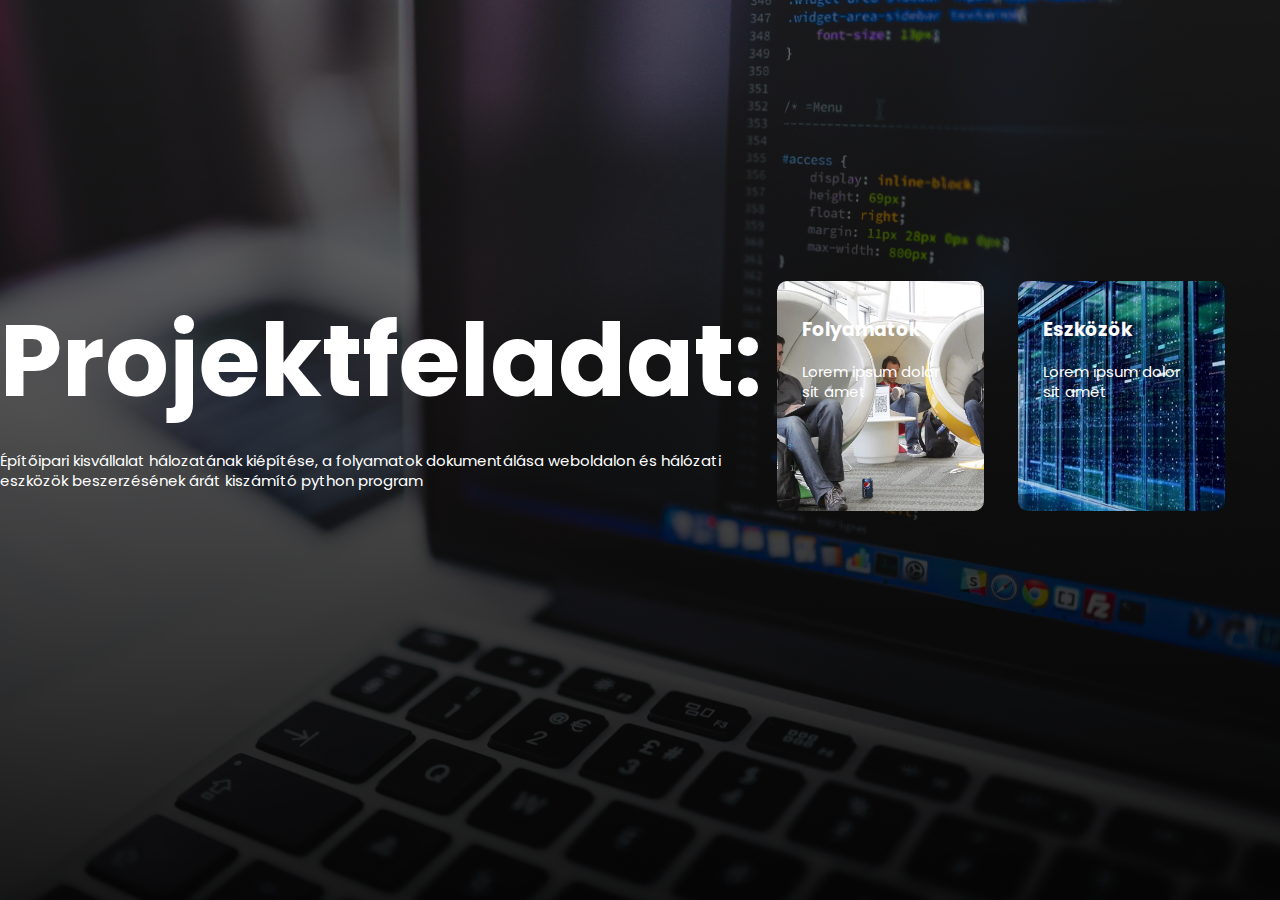
<file: index.html>
<!DOCTYPE html>
<html lang="hu">

<head>
    <meta charset="UTF-8">
    <meta name="viewport" content="width=device-width, initial-scale=1.0">
    <link rel="stylesheet" href="index.css">
    <title>Projekt</title>
</head>

<body>
    <div class="kontener">
        <div class="row">
            <div class="col">
                <h1>Projektfeladat:</h1>
                <p>Építőipari kisvállalat hálozatának kiépítése, a folyamatok dokumentálása weboldalon és hálózati eszközök beszerzésének árát kiszámító python program</p>

            </div>
            <div class="col">
                <a href="folyamatok.html">
                    <div class="card card1">
                        <h3>Folyamatok</h3>
                        <p>Lorem ipsum dolor sit amet</p>
                    </div>
                <a href="eszkozok.html">
                    <div class="card card2">
                        <h3>Eszközök</h3>
                        <p>Lorem ipsum dolor sit amet</p>
                    </div>
                </a>
            </div>
        </div>
    </div>

</body>

</html>
</file>
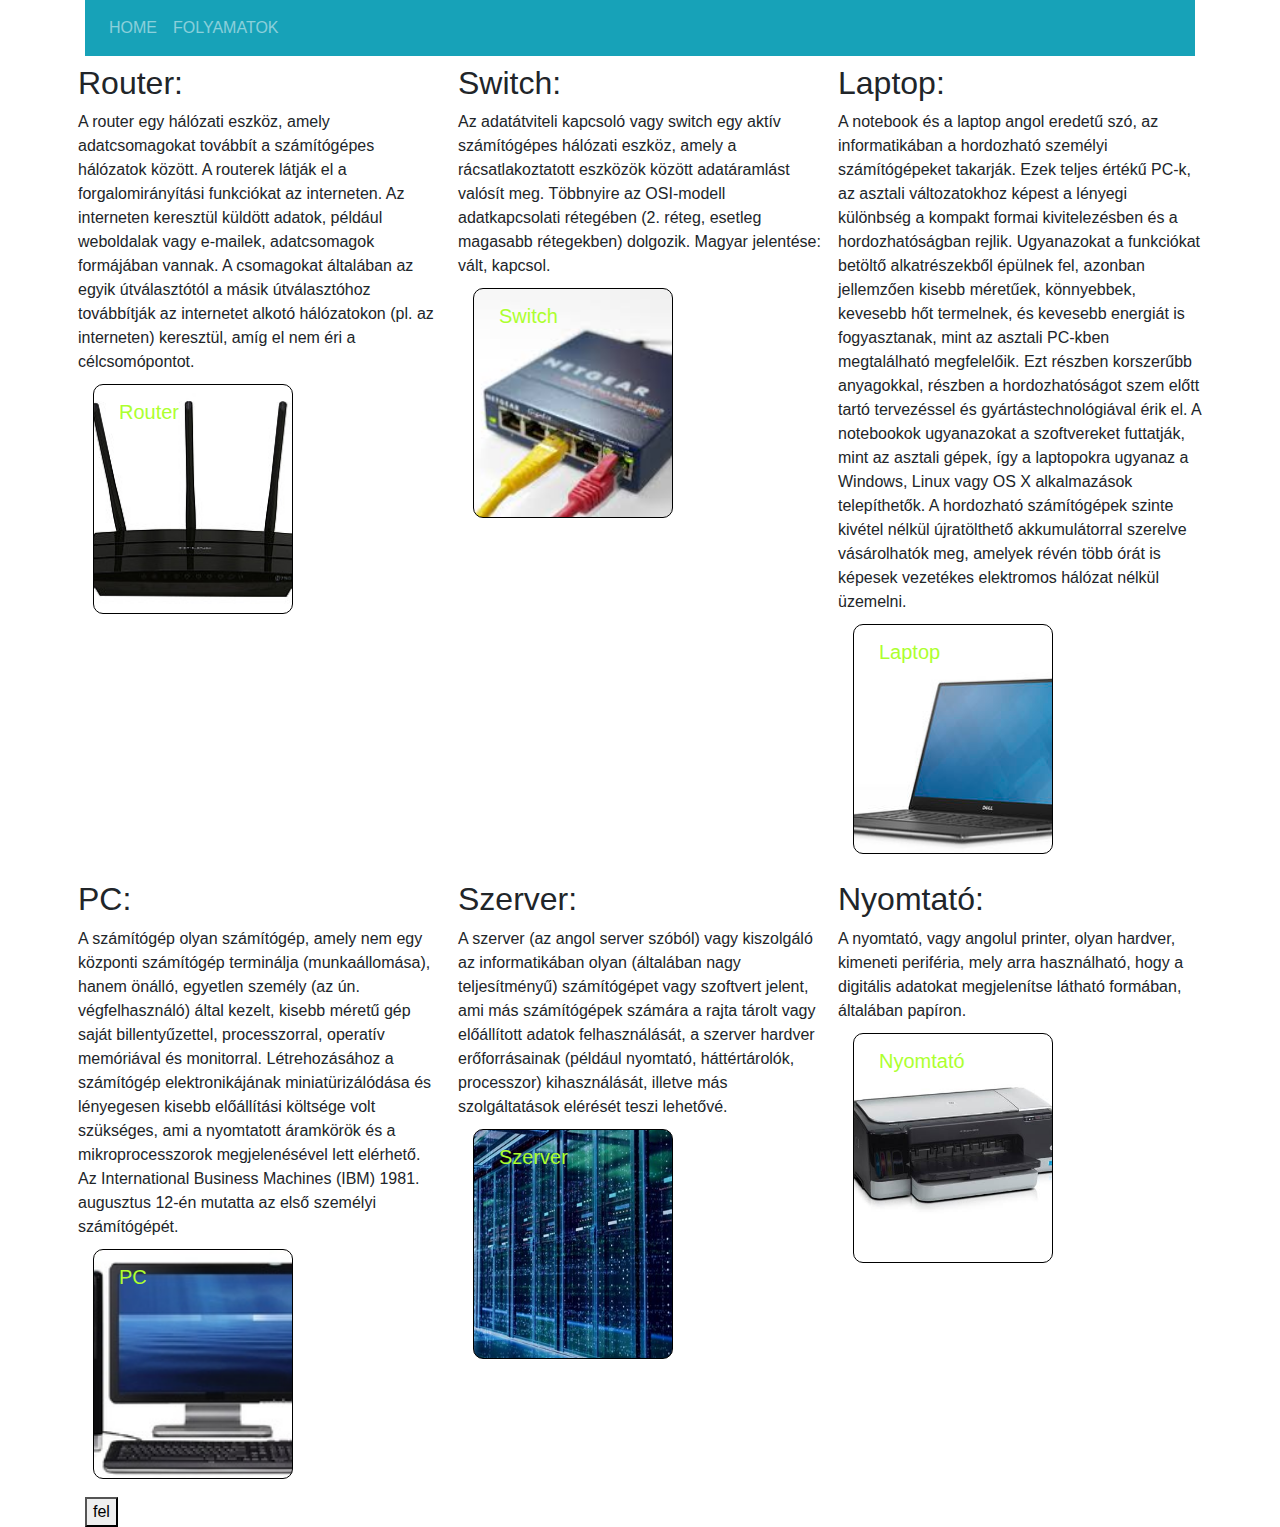
<file: eszkozok.html>
<!DOCTYPE html>
<html lang="hu">
<head>
    <title>Project Eszközök</title>
    <meta charset="UTF-8">
    <meta name="viewport" content="width=device-width, initial-scale=1.0">
    <link rel="stylesheet" href="bootstrap.min.css">
    <link rel="stylesheet" href="eszkozok.css">
    <link href="https://fonts.googleaps.com/css2? family=Roboto:ght@400;700&display=swap" rel="stylesheet">
</head>
<body>
    <div class="container h-100" >
        <div>
        <nav class="navbar navbar-expand-sm bg-info navbar-dark sticky-top  " id="menu">
            <ul class="navbar-nav">
                <li class="nav-item">
                    <a class="nav-link" href="index.html">home</a>
                </li>
                <li class="nav-item">
                    <a class="nav-link" href="#foylamatok.html">folyamatok</a>
                </li>
                
               
            </ul>
        </nav>
            </div>
    <div class="row">
        <div class="col-12 col-md-4 p-2">
            <h2>Router:</h2>
            A router egy hálózati eszköz, amely adatcsomagokat továbbít a számítógépes hálózatok között. A routerek látják el a forgalomirányítási  funkciókat az interneten. Az interneten keresztül küldött adatok, például weboldalak vagy e-mailek, adatcsomagok formájában vannak. A    csomagokat általában az egyik útválasztótól a másik útválasztóhoz továbbítják az internetet alkotó hálózatokon (pl. az interneten) keresztül,  amíg el nem éri a célcsomópontot.
            <br>
            <div class="card card1">
                <h5>Router</h5>
            </div>
            
        </div>
        <div class="col-12 col-md-4 p-2">
            <h2>Switch:</h2>
            Az adatátviteli kapcsoló vagy switch egy aktív számítógépes hálózati eszköz, amely a rácsatlakoztatott eszközök között adatáramlást valósít meg. Többnyire az OSI-modell adatkapcsolati rétegében (2. réteg, esetleg magasabb rétegekben) dolgozik. Magyar jelentése: vált, kapcsol.
            <br>
            <div class="card card2">
                <h5>Switch</h5>
            </div>
        </div>
        <div class="col-12 col-md-4 p-2">
            <h2>Laptop:</h2>
            A notebook és a laptop angol eredetű szó, az informatikában a hordozható személyi számítógépeket takarják. Ezek teljes értékű PC-k, az asztali változatokhoz képest a lényegi különbség a kompakt formai kivitelezésben és a hordozhatóságban rejlik. Ugyanazokat a funkciókat betöltő alkatrészekből épülnek fel, azonban jellemzően kisebb méretűek, könnyebbek, kevesebb hőt termelnek, és kevesebb energiát is fogyasztanak, mint az asztali PC-kben megtalálható megfelelőik. Ezt részben korszerűbb anyagokkal, részben a hordozhatóságot szem előtt tartó tervezéssel és gyártástechnológiával érik el. A notebookok ugyanazokat a szoftvereket futtatják, mint az asztali gépek, így a laptopokra ugyanaz a Windows, Linux vagy OS X alkalmazások telepíthetők. A hordozható számítógépek szinte kivétel nélkül újratölthető akkumulátorral szerelve vásárolhatók meg, amelyek révén több órát is képesek vezetékes elektromos hálózat nélkül üzemelni.
            <br>
            <div class="card card3">
                <h5>Laptop</h5>
            </div>
        </div>
    </div>    
    <div class="row">
        <div class="col-12 col-md-4 p-2">
            <h2>PC:</h2>
            A számítógép olyan számítógép, amely nem egy központi számítógép terminálja (munkaállomása), hanem önálló, egyetlen személy (az ún. végfelhasználó) által kezelt, kisebb méretű gép saját billentyűzettel, processzorral, operatív memóriával és monitorral. Létrehozásához a számítógép elektronikájának miniatürizálódása és lényegesen kisebb előállítási költsége volt szükséges, ami a nyomtatott áramkörök és a mikroprocesszorok megjelenésével lett elérhető. Az International Business Machines (IBM) 1981. augusztus 12-én mutatta az első személyi számítógépét.
            <br>
            <div class="card card4">
                <h5>PC</h5>
            </div>
        </div>
        <div class="col-12 col-md-4 p-2">
            <h2>Szerver:</h2>A szerver (az angol server szóból) vagy kiszolgáló az informatikában olyan (általában nagy teljesítményű) számítógépet vagy szoftvert jelent, ami más számítógépek számára a rajta tárolt vagy előállított adatok felhasználását, a szerver hardver erőforrásainak (például nyomtató, háttértárolók, processzor) kihasználását, illetve más szolgáltatások elérését teszi lehetővé.
            <div class="card card5" >
                <h5>Szerver</h5>
            </div>
        </div>
        <div class="col-12 col-md-4 p-2" >
            <h2>Nyomtató:</h2>
            A nyomtató, vagy angolul printer, olyan hardver, kimeneti periféria, mely arra használható, hogy a digitális adatokat megjelenítse látható formában, általában papíron.
            <br>
            <div class="card card6">
                <h5>Nyomtató</h5>
            </div>
        </div>
    </div>
    <button onclick="fel()">fel</button>
   
    
</body>
</html>
</file>
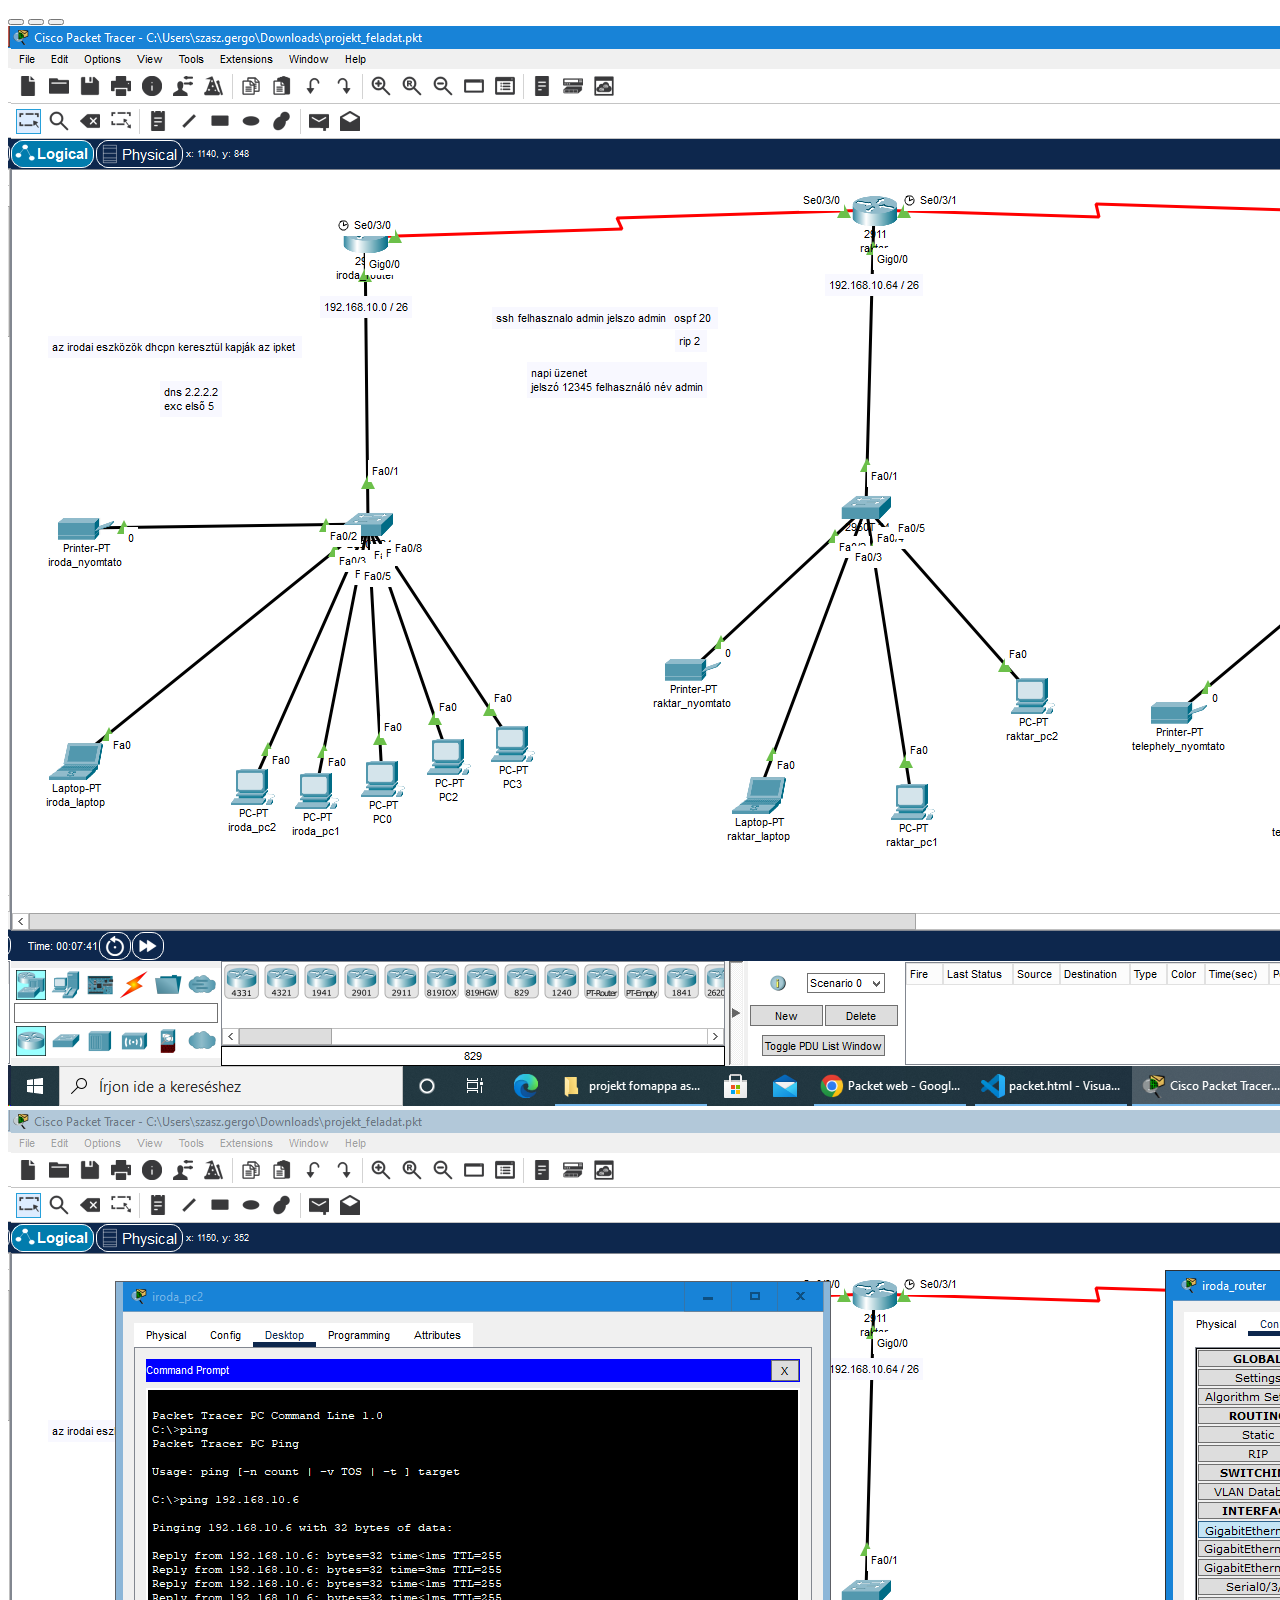
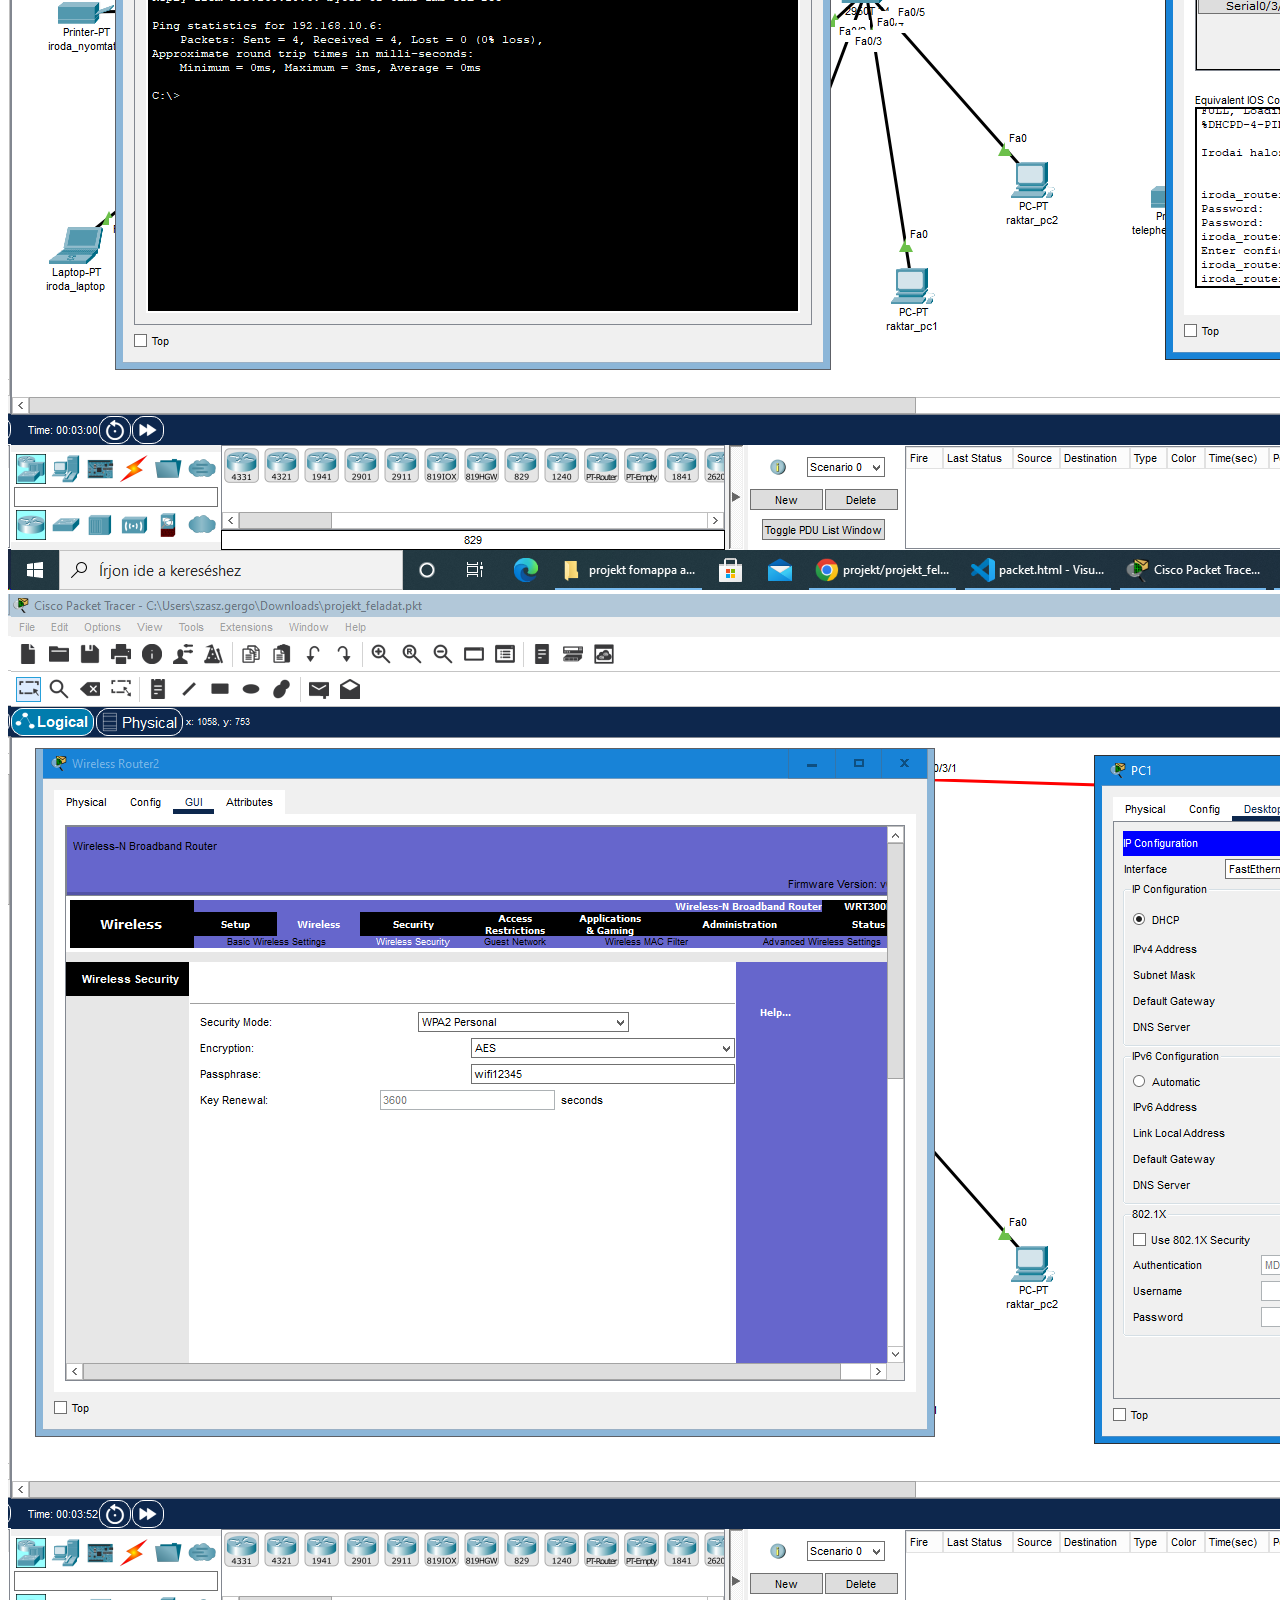
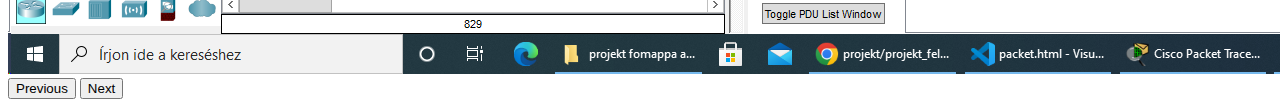
<file: packet.html>
<!DOCTYPE html>
<html lang="hu">
<head>
    <meta charset="UTF-8">
    <meta name="viewport" content="width=device-width, initial-scale=1.0">
    <link href="https://cdn.jsdelivr.net/npm/bootstrap@5.1.3/dist/css/bootstrap.min.css" rel="stylesheet" integrity="sha384-1BmE4kWBq78iYhFldvKuhfTAU6auU8tT94WrHftjDbrCEXSU1oBoqyl2QvZ6jIW3" crossorigin="anonymous">
    <script src="https://cdn.jsdelivr.net/npm/bootstrap@5.1.3/dist/js/bootstrap.bundle.min.js" integrity="sha384-ka7Sk0Gln4gmtz2MlQnikT1wXgYsOg+OMhuP+IlRH9sENBO0LRn5q+8nbTov4+1p" crossorigin="anonymous"></script>
    <style>
        body{
            overflow: hidden;
        }
    </style>
    <title>Packet web</title>
</head>
<body>
    <div id="carouselExampleIndicators" class="carousel slide" data-bs-ride="carousel">
        <div class="carousel-indicators">
          <button type="button" data-bs-target="#carouselExampleIndicators" data-bs-slide-to="0" class="active" aria-current="true" aria-label="Slide 1"></button>
          <button type="button" data-bs-target="#carouselExampleIndicators" data-bs-slide-to="1" aria-label="Slide 2"></button>
          <button type="button" data-bs-target="#carouselExampleIndicators" data-bs-slide-to="2" aria-label="Slide 3"></button>
        </div>
        <div class="carousel-inner">
          <div class="carousel-item active">
            <img src="kep/packetweb4.png" class="d-block w-100" alt="...">
          </div>
          <div class="carousel-item">
            <img src="kep/packetweb2.png" class="d-block w-100" alt="...">
          </div>
          <div class="carousel-item">
            <img src="kep/packetweb3.png" class="d-block w-100" alt="...">
          </div>
        </div>
        <button class="carousel-control-prev" type="button" data-bs-target="#carouselExampleIndicators" data-bs-slide="prev">
          <span class="carousel-control-prev-icon bg-secondary" aria-hidden="true"></span>
          <span class="visually-hidden">Previous</span>
        </button>
        <button class="carousel-control-next color-info" type="button" data-bs-target="#carouselExampleIndicators" data-bs-slide="next">
          <span class="carousel-control-next-icon bg-secondary" aria-hidden="true"></span>
          <span class="visually-hidden">Next</span>
        </button>
      </div>
</body>
</html>
</file>
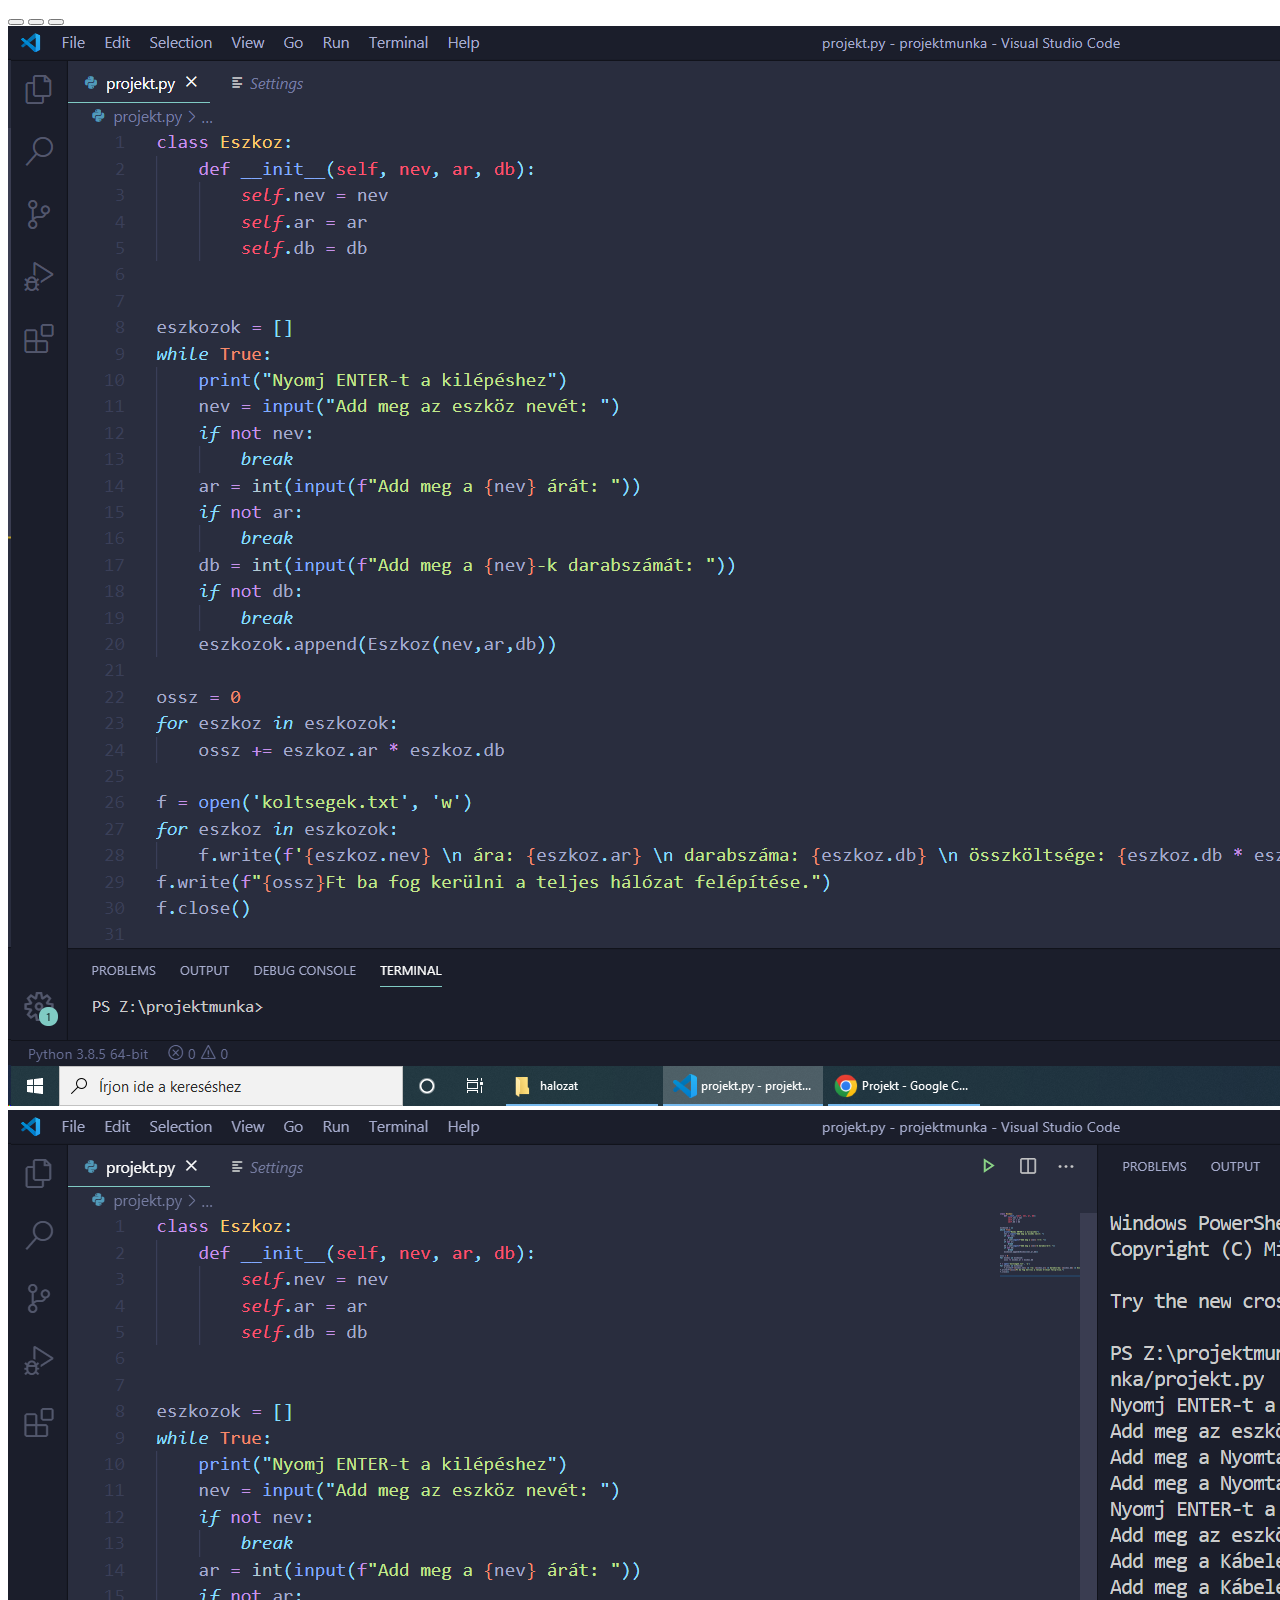
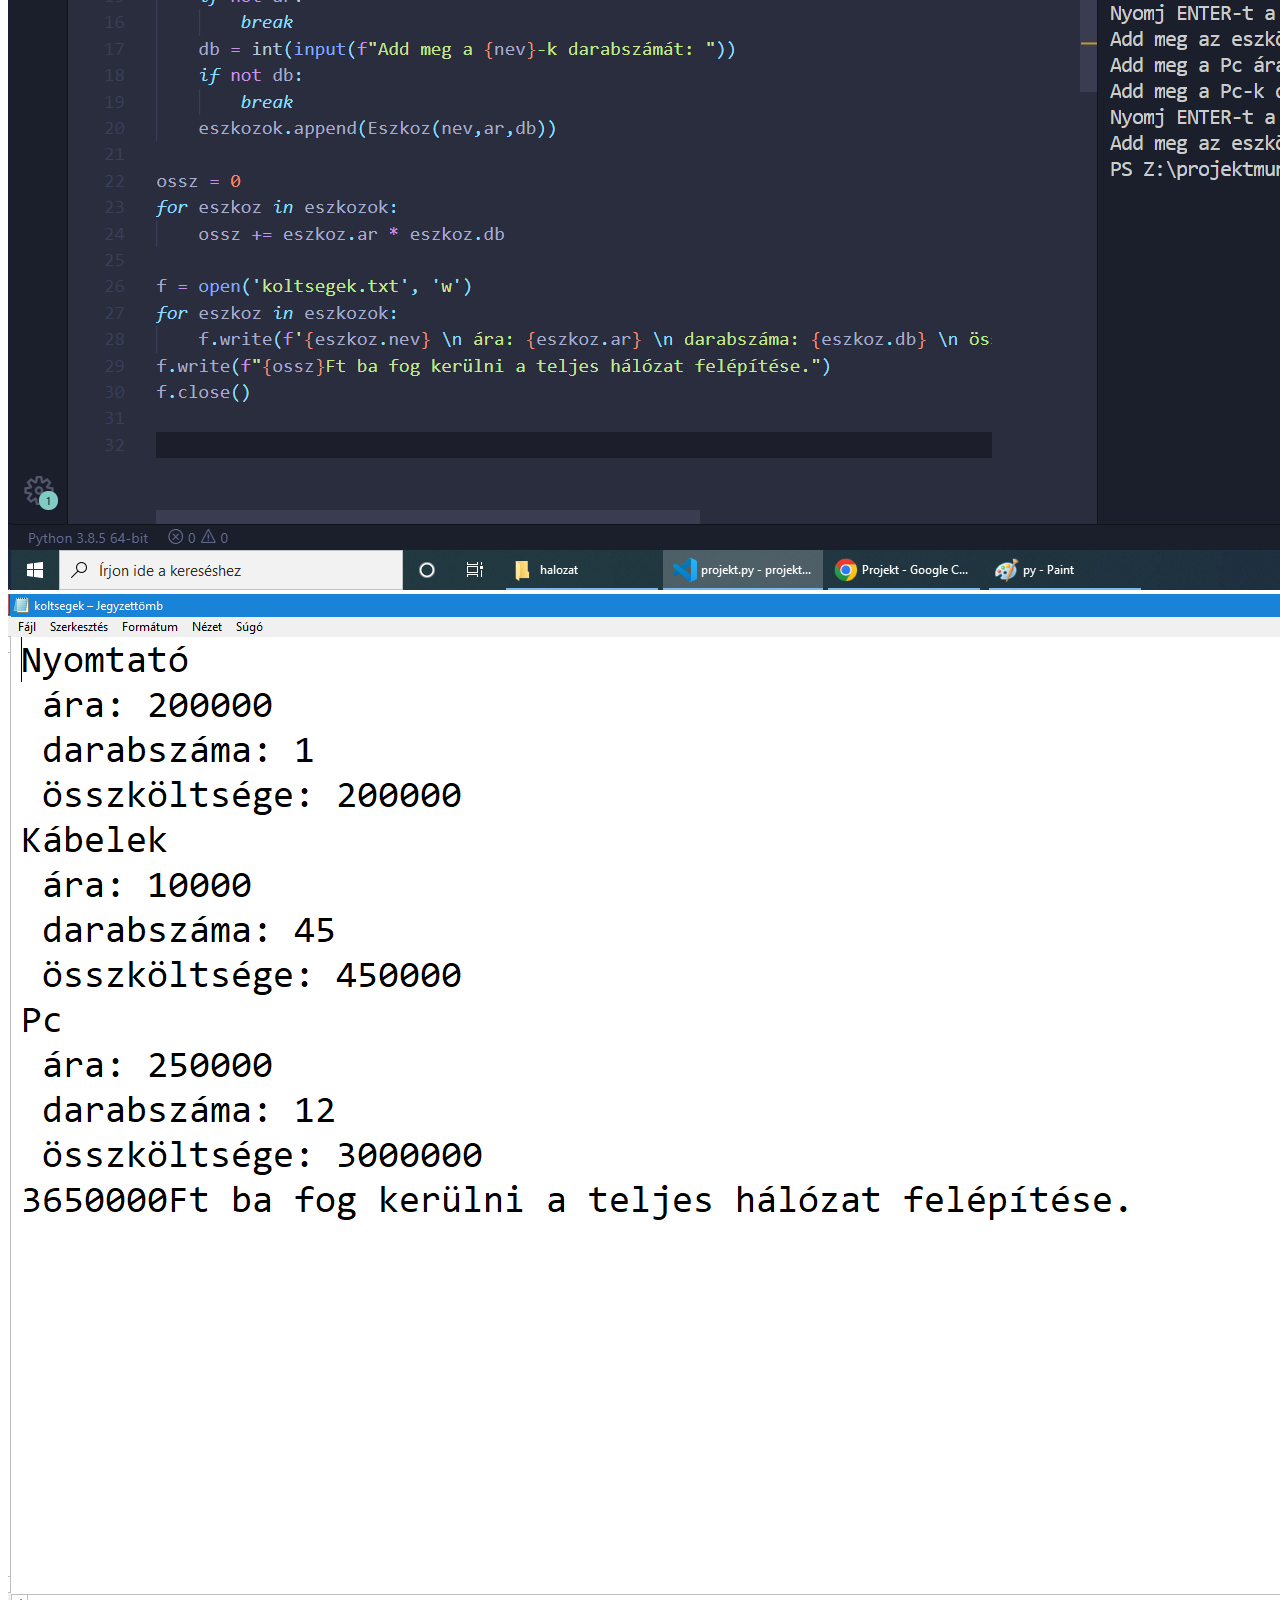
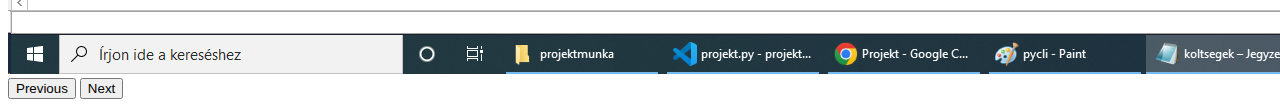
<file: python.html>
<!DOCTYPE html>
<html lang="hu">
<head>
    <meta charset="UTF-8">
    <meta name="viewport" content="width=device-width, initial-scale=1.0">
    <link href="https://cdn.jsdelivr.net/npm/bootstrap@5.1.3/dist/css/bootstrap.min.css" rel="stylesheet" integrity="sha384-1BmE4kWBq78iYhFldvKuhfTAU6auU8tT94WrHftjDbrCEXSU1oBoqyl2QvZ6jIW3" crossorigin="anonymous">
    <script src="https://cdn.jsdelivr.net/npm/bootstrap@5.1.3/dist/js/bootstrap.bundle.min.js" integrity="sha384-ka7Sk0Gln4gmtz2MlQnikT1wXgYsOg+OMhuP+IlRH9sENBO0LRn5q+8nbTov4+1p" crossorigin="anonymous"></script>
    <style>
        body{
            overflow: hidden;
        }
    </style>
    <title>Python web</title>
</head>
<body>
    <div id="carouselExampleIndicators" class="carousel slide" data-bs-ride="carousel">
        <div class="carousel-indicators">
          <button type="button" data-bs-target="#carouselExampleIndicators" data-bs-slide-to="0" class="active" aria-current="true" aria-label="Slide 1"></button>
          <button type="button" data-bs-target="#carouselExampleIndicators" data-bs-slide-to="1" aria-label="Slide 2"></button>
          <button type="button" data-bs-target="#carouselExampleIndicators" data-bs-slide-to="2" aria-label="Slide 3"></button>
        </div>
        <div class="carousel-inner">
          <div class="carousel-item active">
            <img src="kep/pythonweb1.png" class="d-block w-100" alt="...">
          </div>
          <div class="carousel-item">
            <img src="kep/pythonweb2.png" class="d-block w-100" alt="...">
          </div>
          <div class="carousel-item">
            <img src="kep/pythonweb3.png" class="d-block w-100" alt="...">
          </div>
        </div>
        <button class="carousel-control-prev" type="button" data-bs-target="#carouselExampleIndicators" data-bs-slide="prev">
          <span class="carousel-control-prev-icon bg-secondary" aria-hidden="true"></span>
          <span class="visually-hidden">Previous</span>
        </button>
        <button class="carousel-control-next" type="button" data-bs-target="#carouselExampleIndicators" data-bs-slide="next">
          <span class="carousel-control-next-icon bg-secondary" aria-hidden="true"></span>
          <span class="visually-hidden">Next</span>
        </button>
      </div>
</body>
</html>
</file>
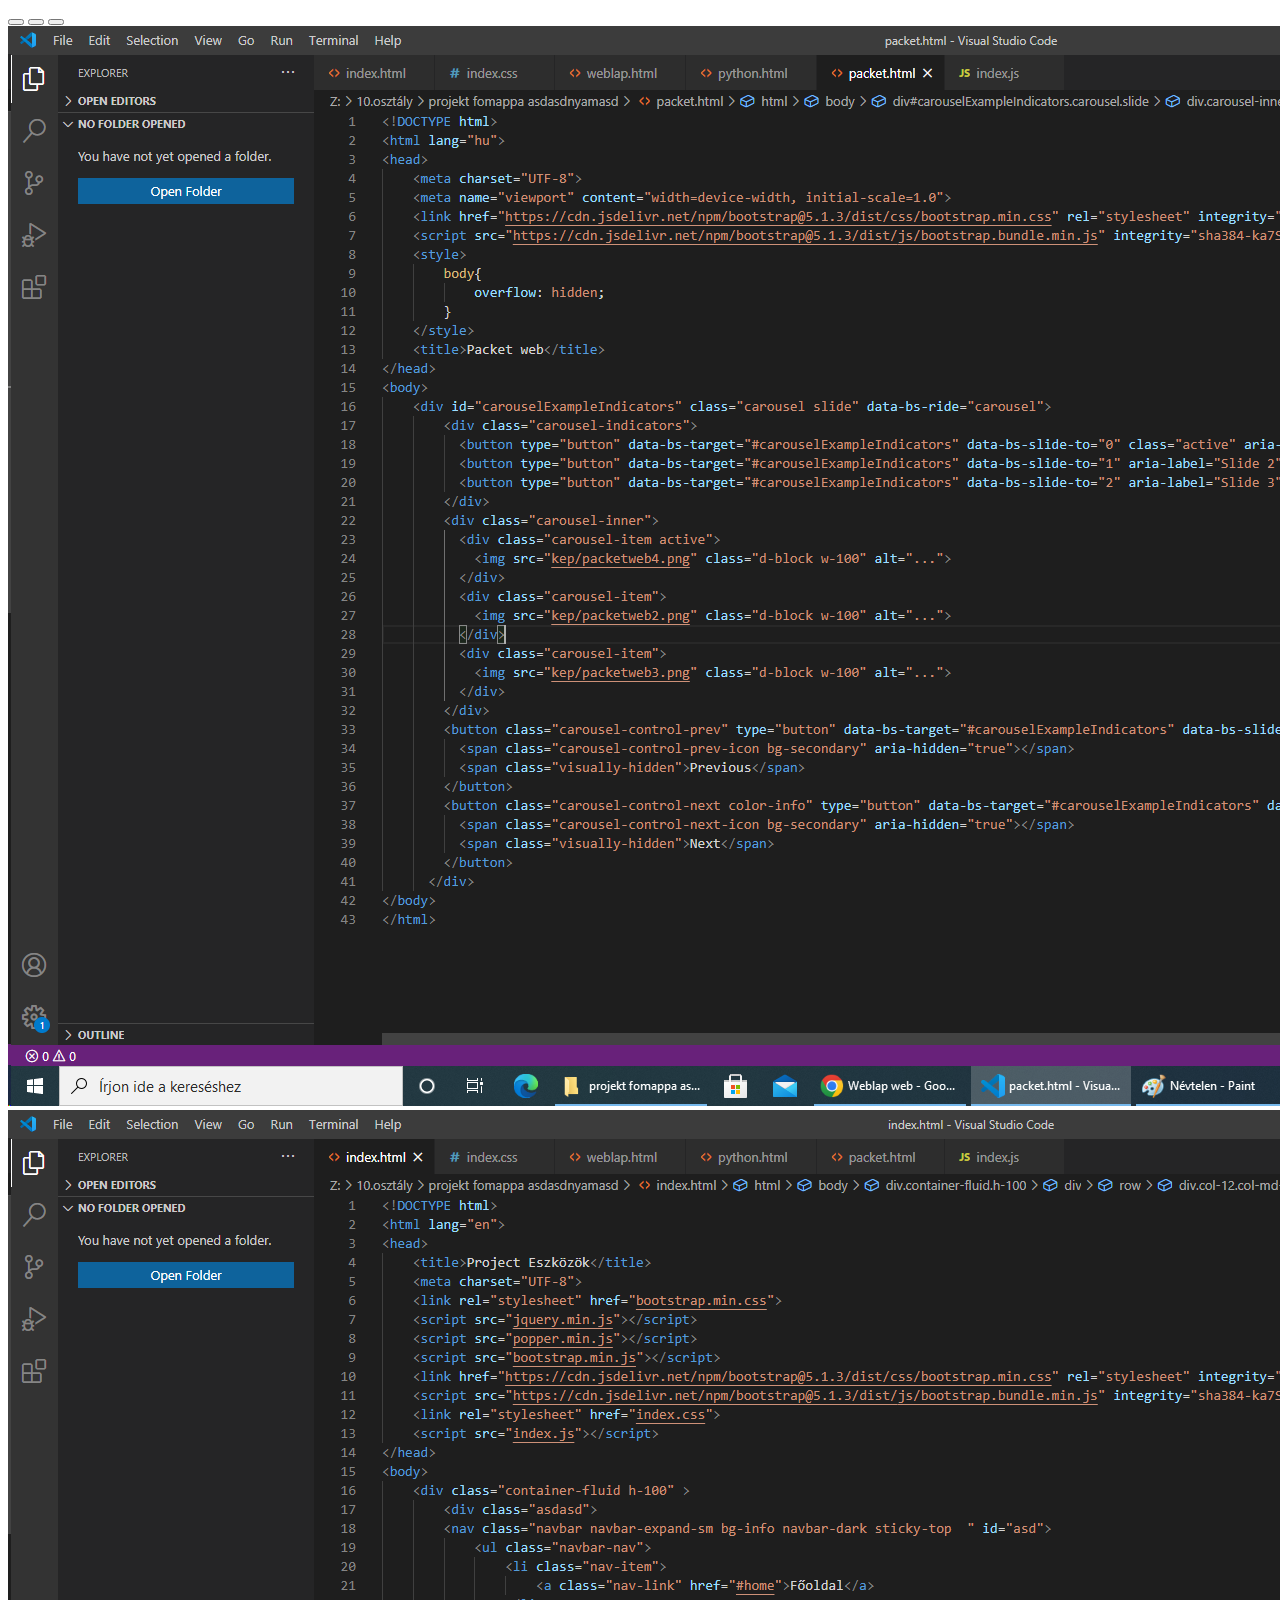
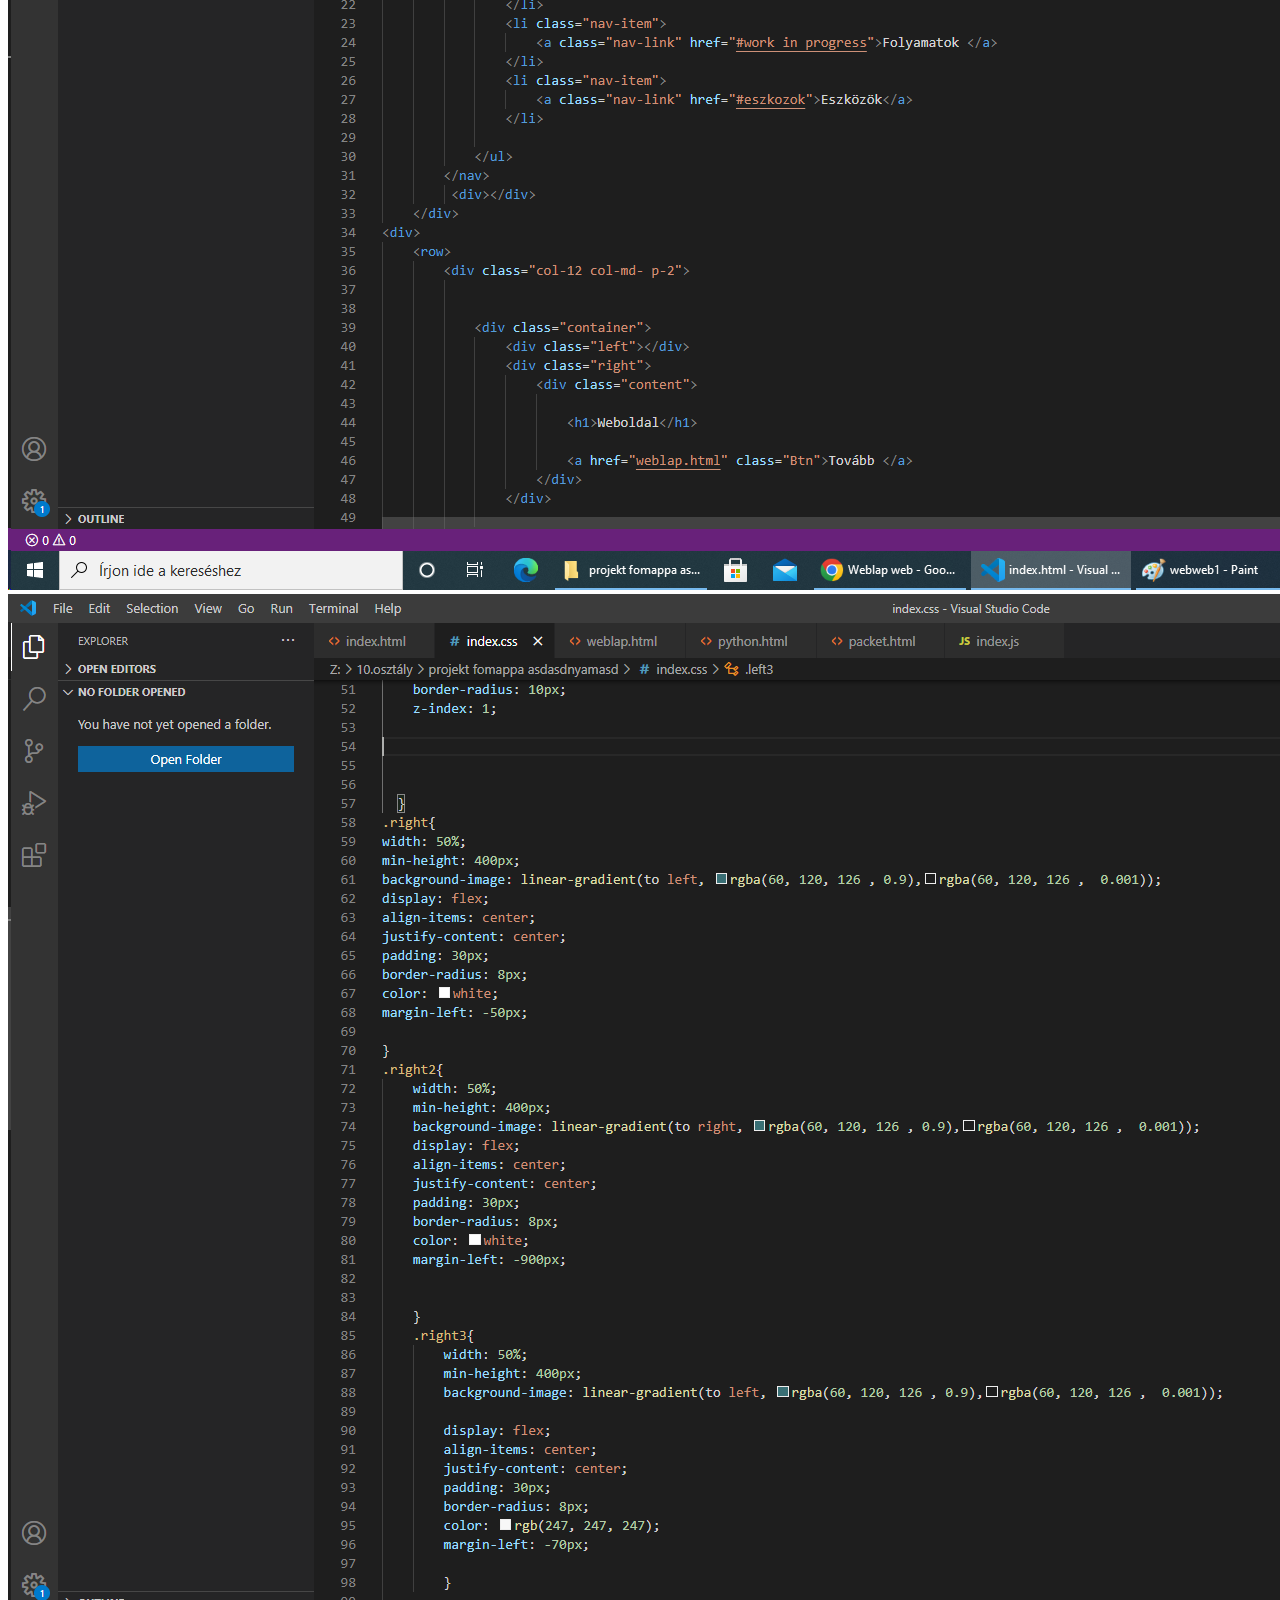
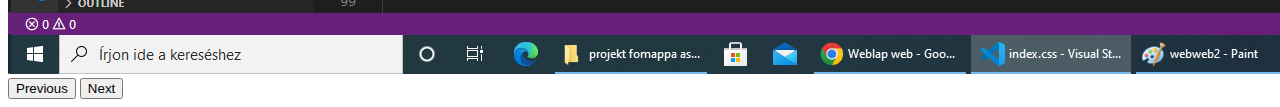
<file: weblap.html>
<!DOCTYPE html>
<html lang="hu">
<head>
    <meta charset="UTF-8">
    <meta name="viewport" content="width=device-width, initial-scale=1.0">
    <link href="https://cdn.jsdelivr.net/npm/bootstrap@5.1.3/dist/css/bootstrap.min.css" rel="stylesheet" integrity="sha384-1BmE4kWBq78iYhFldvKuhfTAU6auU8tT94WrHftjDbrCEXSU1oBoqyl2QvZ6jIW3" crossorigin="anonymous">
    <script src="https://cdn.jsdelivr.net/npm/bootstrap@5.1.3/dist/js/bootstrap.bundle.min.js" integrity="sha384-ka7Sk0Gln4gmtz2MlQnikT1wXgYsOg+OMhuP+IlRH9sENBO0LRn5q+8nbTov4+1p" crossorigin="anonymous"></script>
    <style>
        body{
            overflow: hidden;
        }
    </style>
    <title>Weblap web</title>
</head>
<body>
    <div id="carouselExampleIndicators" class="carousel slide" data-bs-ride="carousel">
        <div class="carousel-indicators">
          <button type="button" data-bs-target="#carouselExampleIndicators" data-bs-slide-to="0" class="active" aria-current="true" aria-label="Slide 1"></button>
          <button type="button" data-bs-target="#carouselExampleIndicators" data-bs-slide-to="1" aria-label="Slide 2"></button>
          <button type="button" data-bs-target="#carouselExampleIndicators" data-bs-slide-to="2" aria-label="Slide 3"></button>
        </div>
        <div class="carousel-inner">
          <div class="carousel-item active">
            <img src="kep/webweb1.png" class="d-block w-100" alt="...">
          </div>
          <div class="carousel-item">
            <img src="kep/webweb2.png" class="d-block w-100" alt="...">
          </div>
          <div class="carousel-item">
            <img src="kep/webweb3.png" class="d-block w-100" alt="...">
          </div>
        </div>
        <button class="carousel-control-prev" type="button" data-bs-target="#carouselExampleIndicators" data-bs-slide="prev">
          <span class="carousel-control-prev-icon bg-secondary" aria-hidden="true"></span>
          <span class="visually-hidden">Previous</span>
        </button>
        <button class="carousel-control-next" type="button" data-bs-target="#carouselExampleIndicators" data-bs-slide="next">
          <span class="carousel-control-next-icon bg-secondary" aria-hidden="true"></span>
          <span class="visually-hidden">Next</span>
        </button>
      </div>
</body>
</html>
</file>
<file: index.css>
@import url('https://fonts.googleapis.com/css2?family=Poppins:wght@600&display=swap');
body {
    margin: 0;
    padding: 0;
    color: white;
    font-family: Poppins;
    overflow: hidden;
}

.kontener {
    width: 100%;
    height: 100vh;
    background-image: linear-gradient(rgba(0, 0, 0, 0.5), rgba(0, 0, 0, 0.9)), url(kep/bg.jpg);
    background-position: center;
    background-size: cover;
}

.row {
    display: flex;
    height: 88%;
    align-items: center;
}

.col {
    flex-basis: 50%;
}

h1 {
    font-size: 100px;
    margin: 0;
}

p {
    font-size: 15px;
    line-height: 20px;
}

a {
    color: white;
    text-decoration: none;
}

.card {
    width: 40%;
    height: 230px;
    display: inline-block;
    border-radius: 10px;
    padding: 15px 25px;
    margin: 10px 15px;
    box-sizing: border-box;
    cursor: pointer;
    background-image: url(kep/pc.jpg);
    background-position: center;
    background-size: cover;
    transition: transform 0.5s;
}

.card1 {
    background-image: url(kep/folyam.webp);
}

.card2 {
    background-image: url(kep/szerver.jpg);
}

.card:hover {
    transform: translateY(-10px);
}
</file>
<file: eszkozok.css>
#menu{
    text-transform: uppercase;
    
}

img{
    margin: 10px;
    border-radius: 10%  ;
    border: solid black 2px;
    width: 100%;
}
h5{
    color: greenyellow;
}
.card{
    width: 200px;
    height: 230px;
    display: inline-block;
    border-radius: 10px;
    padding: 15px 25px;
    box-sizing: border-box;
    cursor: pointer;
    margin: 10px 15px;
    background-image: url(kep/router.jpg);
    background-position: center;
    background-size: cover;
    transition: transform 0.5s;
    border: solid black 1px;

}
.card1{
    background-image: url(kep/router.jpg);
}
.card2{
    background-image: url(kep/switch.jfif);
}
.card3{
    background-image: url(kep/laptop.jpg);
}
.card4{
    background-image: url(kep/pc.jpg);
}
.card5{
    background-image: url(kep/szerver.jpg);
}
.card6{
    background-image: url(kep/nyomtato.jpg);
}
.card:hover{
    transform:translateY(-10px);
}
</file>
